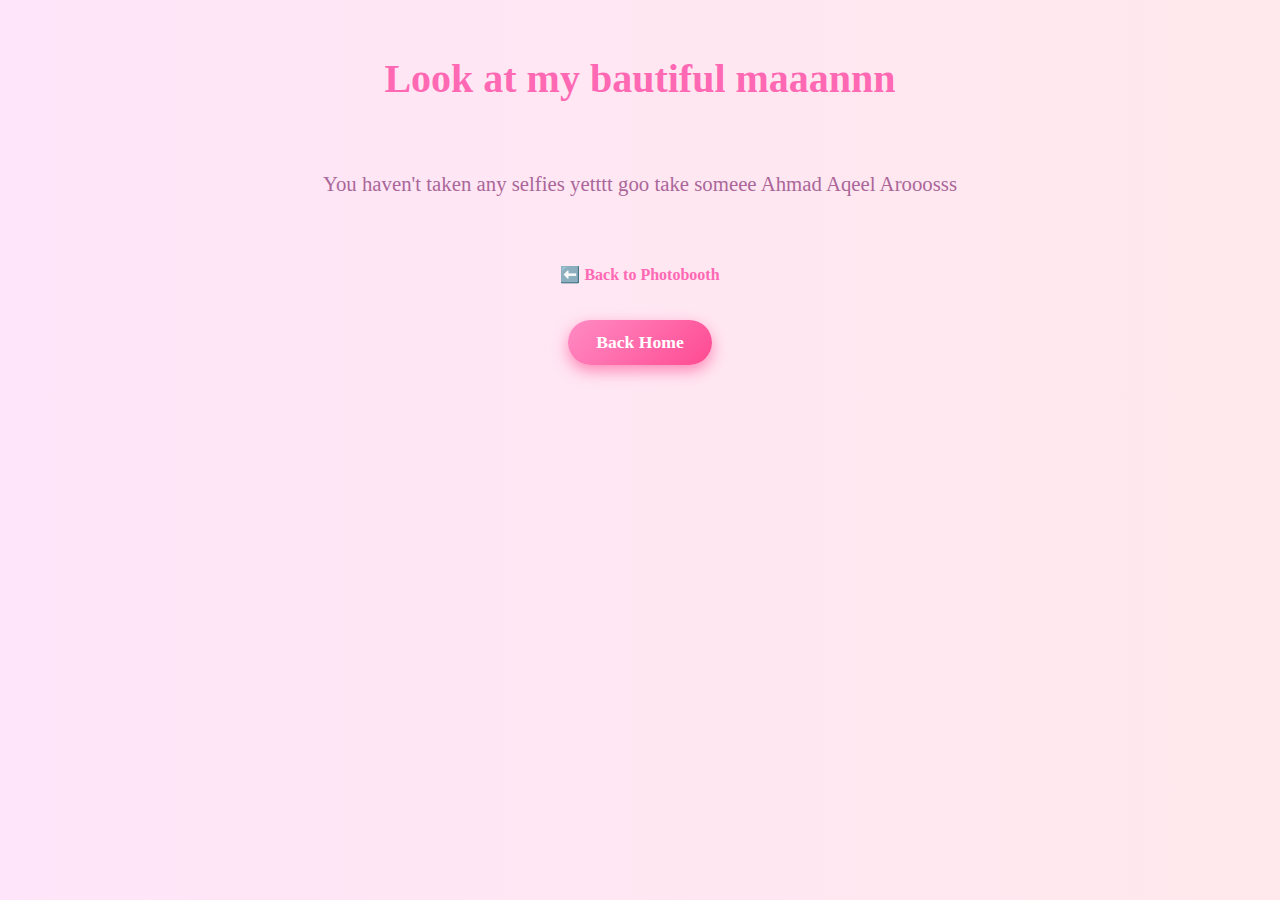
<file: gallery.html>
<!DOCTYPE html>
<html lang="en">
<head>
  <meta charset="UTF-8" />
  <meta name="viewport" content="width=device-width, initial-scale=1" />
  <title>Our Selfie Gallery 📸</title>
  <link rel="stylesheet" href="style-gallery.css" />
</head>
<body>
  <h1>Look at my bautiful maaannn</h1>
  <div class="gallery" id="gallery"></div>

  <br />
  <a href="photobooth.html" class="back-link">⬅️ Back to Photobooth</a>

  <br><br><br>
  <a href="index.html" class="btn-back-home">Back Home</a>


  <script>
    const gallery = document.getElementById('gallery');

    function loadSelfies() {
      const selfies = JSON.parse(localStorage.getItem('selfies') || '[]');

      if (selfies.length === 0) {
        gallery.innerHTML = "<p>You haven't taken any selfies yetttt goo take someee Ahmad Aqeel Arooosss</p>";
        return;
      }

      gallery.innerHTML = '';
      selfies.forEach((dataURL, index) => {
        const container = document.createElement('div');
        container.className = 'selfie-container fade-in';

        // Create image
        const img = document.createElement('img');
        img.src = dataURL;
        img.alt = `Selfie ${index + 1}`;

        // Create delete button
        const deleteBtn = document.createElement('button');
        deleteBtn.innerText = '❌ Delete';
        deleteBtn.className = 'delete-btn';
        deleteBtn.onclick = () => {
          if (confirm('Dont you Dare delete anything, PRESS CANCEL!')) {
            deleteSelfie(index);
          }
        };

        container.appendChild(img);
        container.appendChild(deleteBtn);
        gallery.appendChild(container);
      });
    }

    function deleteSelfie(index) {
      let selfies = JSON.parse(localStorage.getItem('selfies') || '[]');
      selfies.splice(index, 1); // Remove selfie at index
      localStorage.setItem('selfies', JSON.stringify(selfies));
      loadSelfies();
    }

    loadSelfies();
  </script>
</body>
</html>
</file>
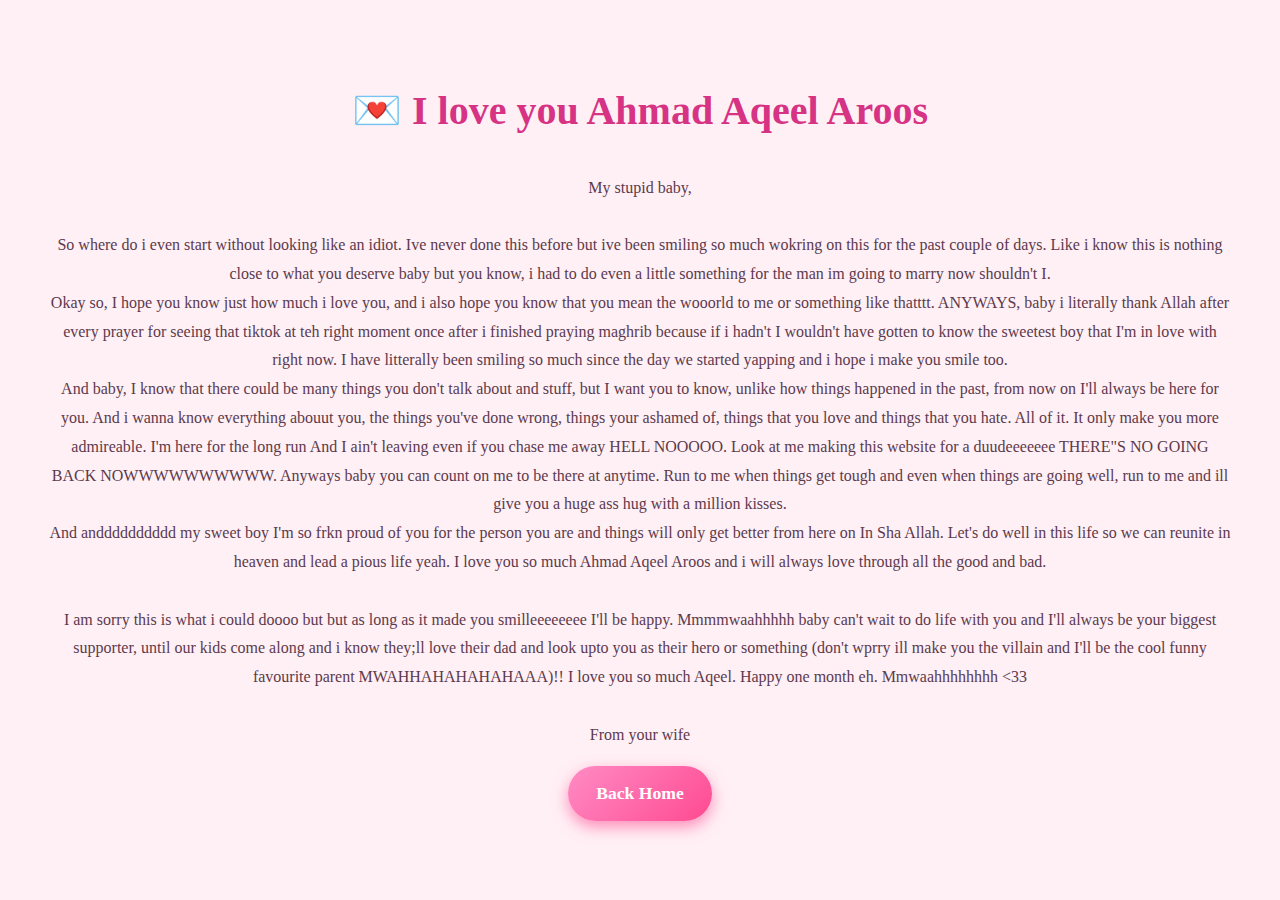
<file: letter.html>
<!DOCTYPE html>
<html lang="en">
<head>
  <meta charset="UTF-8">
  <title>My Letter to You</title>
  <link rel="stylesheet" href="style-letter.css">
</head>
<body>
  <h1>💌 I love you Ahmad Aqeel Aroos</h1>
  <p class="letter">
    My stupid baby,<br><br>
    So where do i even start without looking like an idiot. Ive never done this before but ive been smiling so much wokring on this for the past couple of days. Like i know this is nothing close to what you deserve baby but you know, i had to do even a little something for the man 
    im going to marry now shouldn't I.
    <br>
    Okay so, I hope you know just how much i love you, and i also hope you know that you mean the wooorld to me or something like thatttt. ANYWAYS, baby i literally thank Allah after every prayer for seeing that tiktok at teh right moment once after i finished praying maghrib because if i hadn't I wouldn't have gotten to know the sweetest boy that I'm in love with right now.
    I have litterally been smiling so much since the day we started yapping and i hope i make you smile too.<br>
    And baby, I know that there could be many things you don't talk about and stuff, but I want you to know, unlike how things happened in the past, from now on I'll always be here for you. And i wanna know everything abouut you, the things you've done wrong, things your ashamed of, things that you love and things that you hate. All of it. It only make you more admireable. I'm here for the long run And
    I ain't leaving even if you chase me away HELL NOOOOO. Look at me making this website for a duudeeeeeee THERE"S NO GOING BACK NOWWWWWWWWWW. Anyways baby you can count on me to be there at anytime. Run to me when things get tough and even when things are going well, run to me and ill give you a huge ass hug with a million kisses.<br>

    And andddddddddd my sweet boy I'm so frkn proud of you for the person you are and things will only get better from here on In Sha Allah. Let's do well in this life so we can reunite in heaven and lead a pious life yeah. I love you so much Ahmad Aqeel Aroos and i will always love through all the good and bad.
    <br><br>
    I am sorry this is what i could doooo but but as long as it made you smilleeeeeeee I'll be happy. Mmmmwaahhhhh baby can't wait to do life with you and I'll always be your biggest supporter, until our kids come along and i know they;ll love their dad and look upto you as their hero or something (don't wprry ill make you the villain and I'll be the cool funny favourite parent MWAHHAHAHAHAHAAA)!!
    I love you so much Aqeel. Happy one month eh. Mmwaahhhhhhhh <33
    <br><br>
    From your wife
  </p>
  <a href="index.html" class="btn-back-home">Back Home</a>

</body>
</html>
</file>
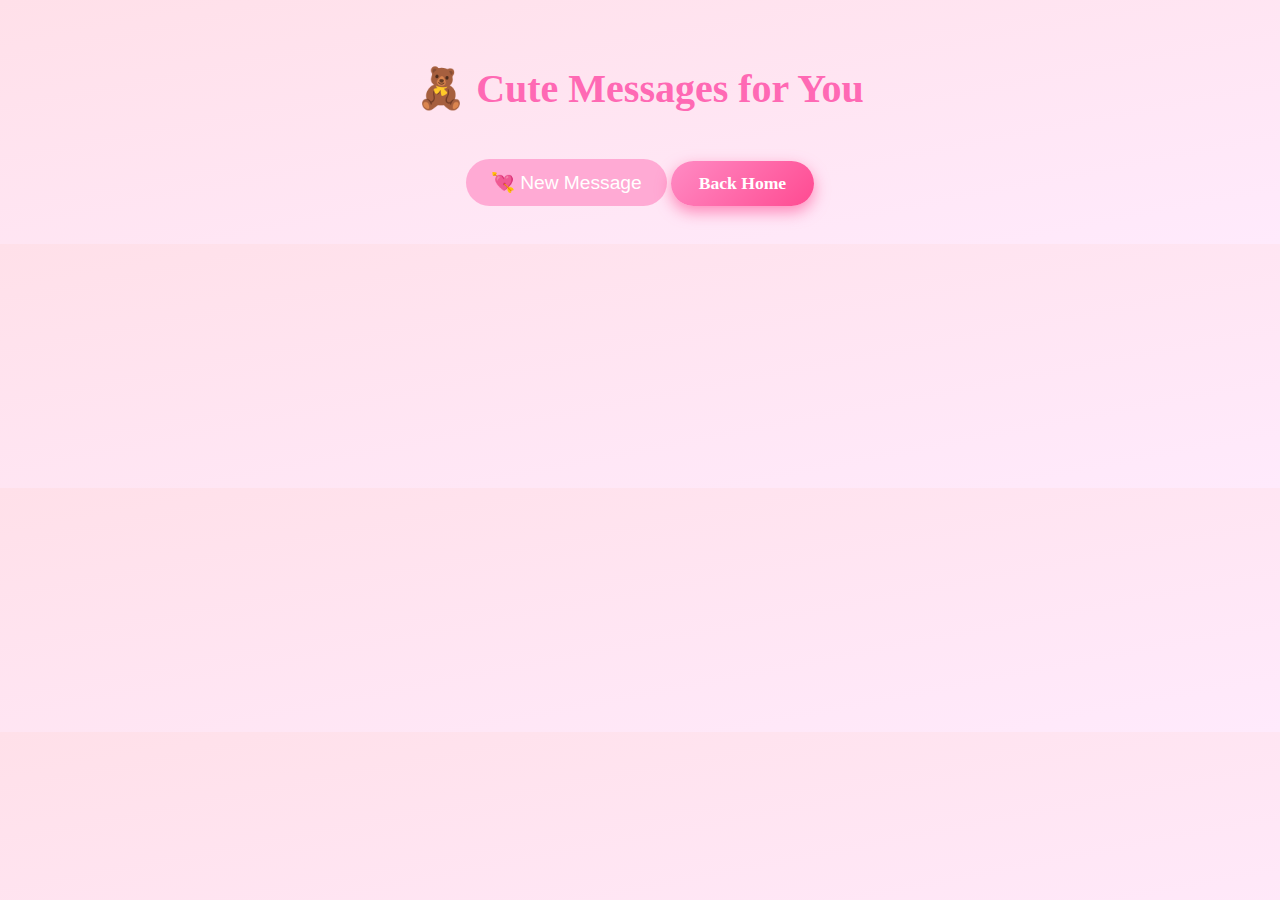
<file: messages.html>
<!DOCTYPE html>
<html lang="en">
<head>
  <meta charset="UTF-8">
  <title>Random Messages</title>
  <link rel="stylesheet" href="style-messages.css">
</head>
<body>
  <h1>🧸 Cute Messages for You</h1>
  <p id="message"></p>
  <button onclick="showMessage()">💘 New Message</button>
  <a href="index.html" class="btn-back-home">Back Home</a>


  <script src="script.js"></script>
</body>
</html>
</file>
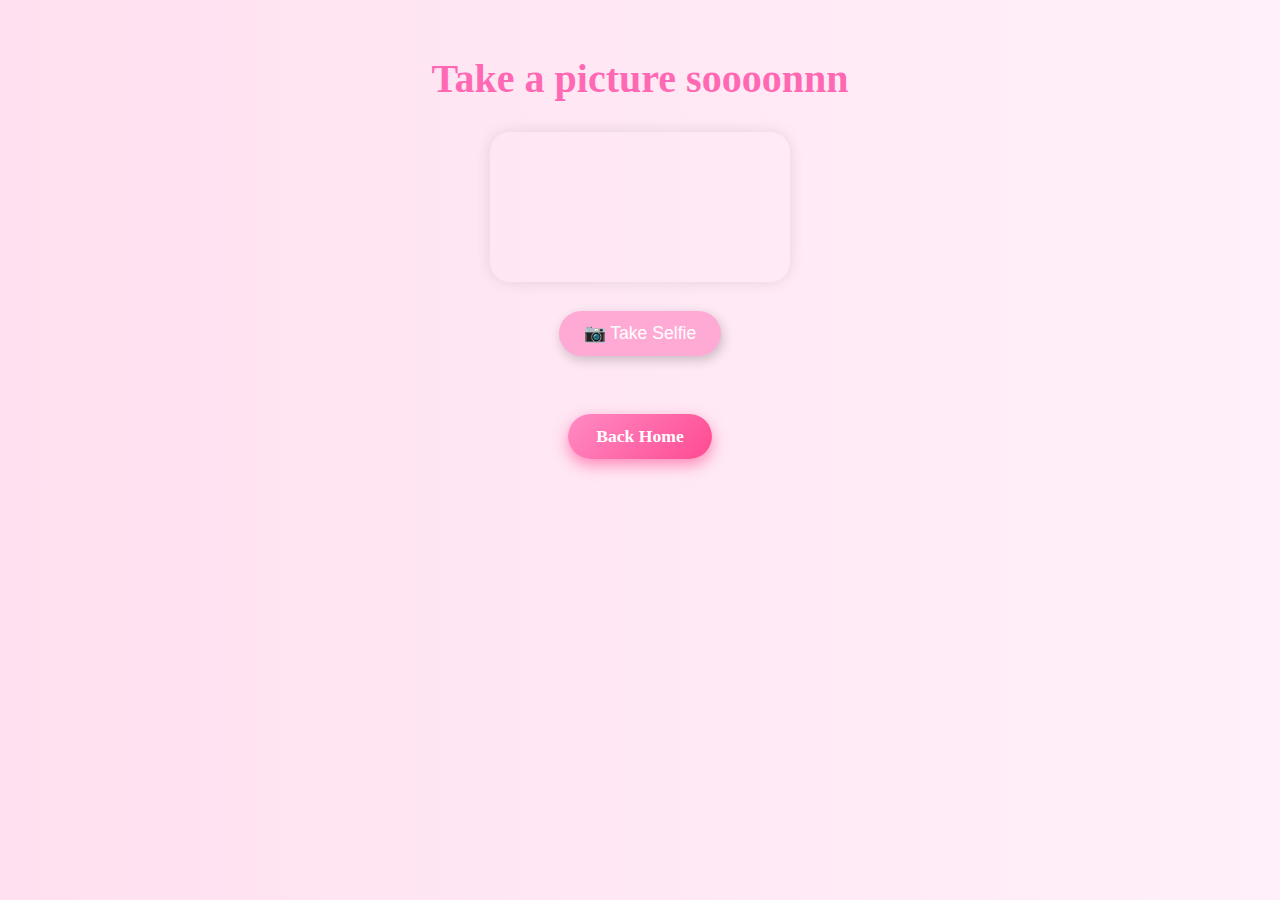
<file: photobooth.html>
<!DOCTYPE html>
<html lang="en">
<head>
  <meta charset="UTF-8" />
  <meta name="viewport" content="width=device-width, initial-scale=1.0"/>
  <title>Photo booth</title>
  <link rel="stylesheet" href="style-photobooth.css" />
</head>
<body>
  <h1>Take a picture soooonnn</h1>

  <div class="photobooth">
    <video id="video" autoplay playsinline></video>
    <br />
    <button class="cute-button" onclick="takePhoto()">📷 Take Selfie</button>
  </div>

  <div id="preview" class="selfie-preview" style="display: none;">
    <h2>✨ Your Selfie! ✨</h2>
    <img id="photoPreview" alt="Your Selfie" />
    <br />
    <a id="downloadLink" class="cute-button" download="selfie.png">💾 Save to Device</a>
  </div>

  <br />
  <a href="index.html" class="btn-back-home">Back Home</a>



  <script src="script.js"></script>
</body>
</html>
</file>
<file: style-gallery.css>
body {
  background: linear-gradient(to right, #ffe5f9, #ffe9ec);
  font-family: 'Comic Sans MS', cursive;
  text-align: center;
  padding: 20px;
  color: #333;
}

h1 {
  font-size: 2.5em;
  color: #ff69b4;
  margin-bottom: 30px;
}

.gallery {
  display: flex;
  flex-wrap: wrap;
  justify-content: center;
  gap: 20px;
}

/* Container for each selfie + delete button */
.selfie-container {
  display: flex;
  flex-direction: column;
  align-items: center;
  width: 220px;
  background: #fff0f9;
  border-radius: 15px;
  padding: 10px;
  box-shadow: 0 0 15px rgba(255, 182, 193, 0.5);
  transition: transform 0.3s ease;
  cursor: default;
}

.selfie-container:hover {
  transform: scale(1.05);
  box-shadow: 0 0 25px rgba(255, 105, 180, 0.8);
}

.gallery img {
  width: 200px;
  border-radius: 15px;
  margin-bottom: 10px;
  border: 3px solid #ffaad4;
  box-shadow: 0 0 10px rgba(255, 182, 193, 0.8);
}

.delete-btn {
  background-color: #ff6f91;
  color: white;
  border: none;
  border-radius: 30px;
  padding: 6px 20px;
  font-size: 1em;
  cursor: pointer;
  transition: background-color 0.3s ease;
  box-shadow: 0 2px 8px rgba(255, 105, 180, 0.7);
}

.delete-btn:hover {
  background-color: #ff3b6f;
}

/* Fade-in animation */
@keyframes fadeIn {
  from { opacity: 0; transform: translateY(10px); }
  to { opacity: 1; transform: translateY(0); }
}

.fade-in {
  animation: fadeIn 0.6s ease forwards;
}

.gallery p {
  font-size: 1.3em;
  color: #aa6699;
  margin-top: 40px;
}

.back-link {
  display: inline-block;
  margin-top: 30px;
  font-size: 1em;
  color: #ff69b4;
  text-decoration: none;
  font-weight: bold;
}

.back-link:hover {
  text-decoration: underline;
}


.btn-back-home {
  display: inline-block;
  background: linear-gradient(135deg, #ff8bc4, #ff4a91);
  color: white;
  padding: 12px 28px;
  border-radius: 40px;
  font-weight: 700;
  font-size: 1.1em;
  text-decoration: none;
  box-shadow: 0 6px 15px rgba(255, 74, 145, 0.6);
  transition: background 0.3s ease, box-shadow 0.3s ease, transform 0.2s ease;
  user-select: none;
  cursor: pointer;
}

.btn-back-home:hover {
  background: linear-gradient(135deg, #ff4a91, #ff8bc4);
  box-shadow: 0 8px 20px rgba(255, 74, 145, 0.8);
  transform: translateY(-3px);
}

.btn-back-home:active {
  transform: translateY(0);
  box-shadow: 0 4px 10px rgba(255, 74, 145, 0.5);
}
</file>
<file: style-letter.css>
body {
  background: #fff0f5;
  font-family: 'Georgia', serif;
  color: #5c3a4d;
  padding: 40px;
  line-height: 1.8;
  text-align: center;
}

h1 {
  color: #d63384;
  font-size: 2.5em;
}

.letter-content {
  background: #fffafc;
  border: 2px dashed #ffb3c6;
  padding: 30px;
  border-radius: 20px;
  margin: 30px auto;
  max-width: 600px;
  font-size: 1.2em;
}


.btn-back-home {
  display: inline-block;
  background: linear-gradient(135deg, #ff8bc4, #ff4a91);
  color: white;
  padding: 12px 28px;
  border-radius: 40px;
  font-weight: 700;
  font-size: 1.1em;
  text-decoration: none;
  box-shadow: 0 6px 15px rgba(255, 74, 145, 0.6);
  transition: background 0.3s ease, box-shadow 0.3s ease, transform 0.2s ease;
  user-select: none;
  cursor: pointer;
}

.btn-back-home:hover {
  background: linear-gradient(135deg, #ff4a91, #ff8bc4);
  box-shadow: 0 8px 20px rgba(255, 74, 145, 0.8);
  transform: translateY(-3px);
}

.btn-back-home:active {
  transform: translateY(0);
  box-shadow: 0 4px 10px rgba(255, 74, 145, 0.5);
}
</file>
<file: style-messages.css>
body {
  background: linear-gradient(to bottom right, #ffe0e9, #ffeafc);
  font-family: 'Comic Sans MS', cursive;
  text-align: center;
  padding: 30px;
  color: #333;
}

h1 {
  font-size: 2.5em;
  color: #ff69b4;
}

#message {
  font-size: 1.5em;
  margin-top: 20px;
  color: #d6336c;
}

button {
  background-color: #ffaad4;
  color: white;
  padding: 12px 25px;
  font-size: 1.2em;
  border-radius: 30px;
  border: none;
  cursor: pointer;
  transition: 0.3s;
  margin-top: 20px;
}

button:hover {
  background-color: #ff6fa4;
  transform: scale(1.05);
}


.btn-back-home {
  display: inline-block;
  background: linear-gradient(135deg, #ff8bc4, #ff4a91);
  color: white;
  padding: 12px 28px;
  border-radius: 40px;
  font-weight: 700;
  font-size: 1.1em;
  text-decoration: none;
  box-shadow: 0 6px 15px rgba(255, 74, 145, 0.6);
  transition: background 0.3s ease, box-shadow 0.3s ease, transform 0.2s ease;
  user-select: none;
  cursor: pointer;
}

.btn-back-home:hover {
  background: linear-gradient(135deg, #ff4a91, #ff8bc4);
  box-shadow: 0 8px 20px rgba(255, 74, 145, 0.8);
  transform: translateY(-3px);
}

.btn-back-home:active {
  transform: translateY(0);
  box-shadow: 0 4px 10px rgba(255, 74, 145, 0.5);
}
</file>
<file: style-photobooth.css>
body {
  background: linear-gradient(to right, #ffe0f0, #fff0f9);
  font-family: 'Comic Sans MS', cursive;
  text-align: center;
  padding: 20px;
  color: #333;
}

h1 {
  font-size: 2.5em;
  color: #ff69b4;
  margin-bottom: 30px;
}

.photobooth video {
  border-radius: 20px;
  width: 300px; /* Default desktop size */
  height: auto;
  box-shadow: 0 0 15px rgba(0,0,0,0.1);
  margin-bottom: 15px;
}

/* Responsive for small screens (phones) */
@media (max-width: 480px) {
  .photobooth video {
    width: 90vw; /* 90% of viewport width */
    max-width: 300px; /* Don't exceed desktop width */
    height: auto;
  }
}

.cute-button {
  background-color: #ffaad4;
  color: white;
  border: none;
  padding: 12px 25px;
  border-radius: 30px;
  font-size: 1.1em;
  cursor: pointer;
  margin: 10px;
  transition: 0.3s ease;
  box-shadow: 2px 4px 12px rgba(0,0,0,0.2);
}

.cute-button:hover {
  background-color: #ff6fa4;
  transform: scale(1.05);
}

.selfie-preview {
  margin-top: 30px;
  padding: 20px;
  background-color: #fff0f9;
  border-radius: 20px;
  display: inline-block;
  box-shadow: 0 0 15px rgba(0,0,0,0.1);
}

.selfie-preview img {
  width: 300px;
  border-radius: 15px;
  margin-bottom: 10px;
}

.back-link {
  display: inline-block;
  margin-top: 20px;
  font-size: 1em;
  color: #ff69b4;
  text-decoration: none;
  font-weight: bold;
}

.back-link:hover {
  text-decoration: underline;
}

.back-link {
  display: inline-block;
  margin-top: 30px;
  font-size: 1.1em;
  color: white;
  background: linear-gradient(135deg, #ff6fb5, #ff3b6f);
  padding: 12px 28px;
  border-radius: 40px;
  text-decoration: none;
  font-weight: 700;
  box-shadow: 0 6px 12px rgba(255, 105, 180, 0.6);
  transition: all 0.3s ease;
  user-select: none;
  cursor: pointer;
}

.back-link:hover {
  background: linear-gradient(135deg, #ff3b6f, #ff6fb5);
  box-shadow: 0 8px 20px rgba(255, 60, 120, 0.8);
  transform: translateY(-3px);
}

.back-link:active {
  transform: translateY(0);
  box-shadow: 0 4px 10px rgba(255, 60, 120, 0.5);
}

.btn-back-home {
  display: inline-block;
  background: linear-gradient(135deg, #ff8bc4, #ff4a91);
  color: white;
  padding: 12px 28px;
  border-radius: 40px;
  font-weight: 700;
  font-size: 1.1em;
  text-decoration: none;
  box-shadow: 0 6px 15px rgba(255, 74, 145, 0.6);
  transition: background 0.3s ease, box-shadow 0.3s ease, transform 0.2s ease;
  user-select: none;
  cursor: pointer;
  margin-top: 30px;
}

.btn-back-home:hover {
  background: linear-gradient(135deg, #ff4a91, #ff8bc4);
  box-shadow: 0 8px 20px rgba(255, 74, 145, 0.8);
  transform: translateY(-3px);
}

.btn-back-home:active {
  transform: translateY(0);
  box-shadow: 0 4px 10px rgba(255, 74, 145, 0.5);
}
</file>
